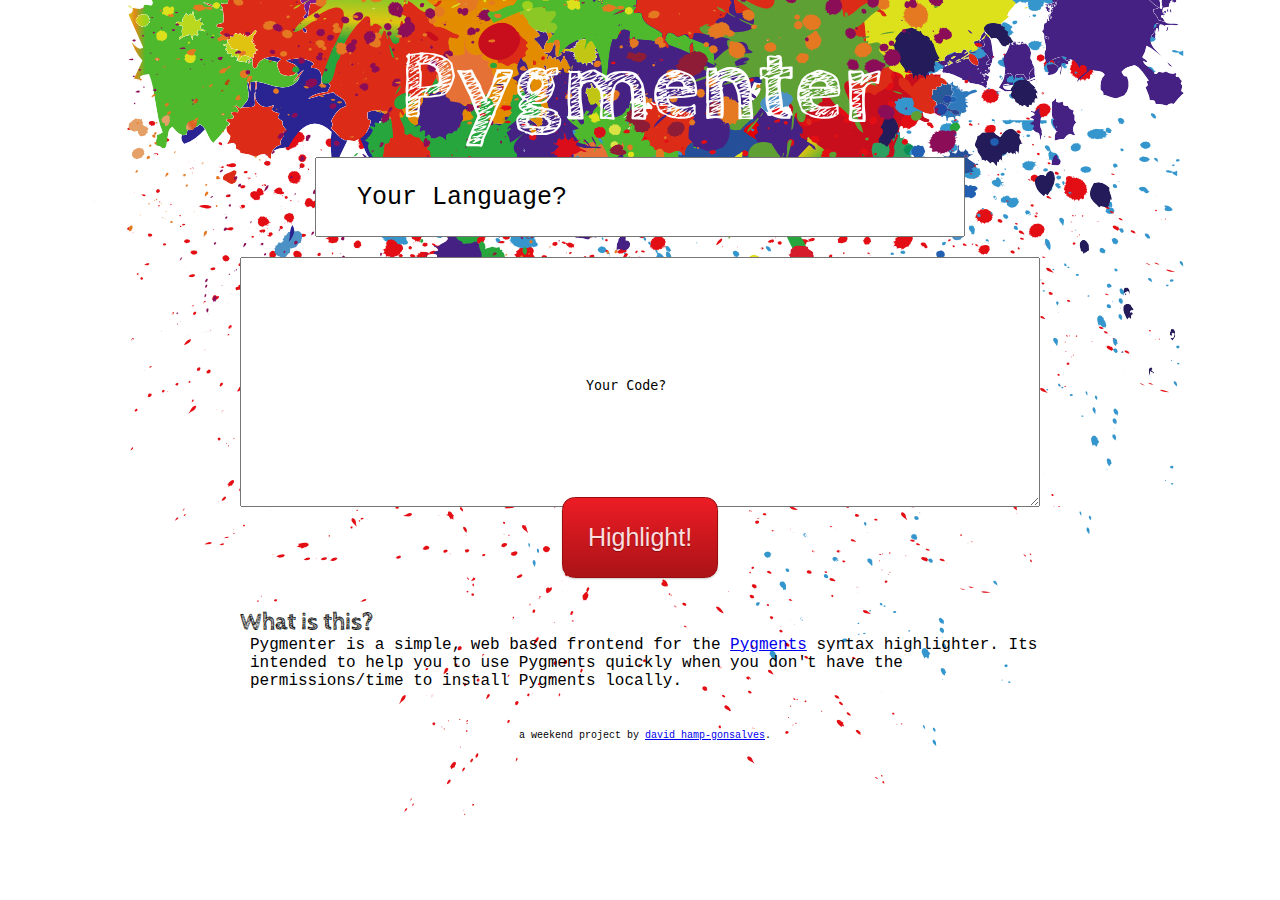
<file: index.html>
<html>
<head>
	<title>Pygmenter - Pygments from the Web</title>
    <link rel="stylesheet" href='/styles/pygmenter.css'>
   	<link id='pygment_style' href='/styles/pygments/friendly.css' rel='stylesheet' type='text/css'>
    <link href='http://fonts.googleapis.com/css?family=Cabin+Sketch:700' rel='stylesheet' type='text/css'>
	<script src="http://yui.yahooapis.com/3.4.1/build/yui/yui-min.js"></script>
	<link rel="SHORTCUT ICON" href="/images/favicon.ico"/>
	
	<script type="text/javascript">
	  var _gaq = _gaq || [];
	  _gaq.push(['_setAccount', 'UA-19849283-4']);
	  _gaq.push(['_trackPageview']);

	  (function() {
		var ga = document.createElement('script'); ga.type = 'text/javascript'; ga.async = true;
		ga.src = ('https:' == document.location.protocol ? 'https://ssl' : 'http://www') + '.google-analytics.com/ga.js';
		var s = document.getElementsByTagName('script')[0]; s.parentNode.insertBefore(ga, s);
	  })();

	</script>
</head>
<body>
	<h1><a href='/'>Pygmenter</a></h1>
    <input id=language type=text value='Your Language?'></input>
    <textarea id=code>



	
                             
                             
      	  
                                           
                                           Your Code?
    </textarea>
    <div id=social_buttons>

	<g:plusone></g:plusone> 
	</div>
	<div class=centered>
		<button id=button class='button red'>Highlight!</button>
	</div>
	
	<a name='syntax_output'></a>
	<div id=output_area>
		<h2>Html Markup</h2>
		<div id=html class=output>
			this would be some highlighted syntax
		</div>
		
		<h2>Highlighted Code</h2> 
		<div class=styles>
			<label for=style>style:</label>
			<select id=style onchange='updateStyle(this)'>
				<option value=monokai>monokai</option>      
				<option value=manni>manni</option>      
				<option value=perldoc>perldoc</option>				  
				<option value=borland>borland</option>				  
				<option value=colorful>colorful</option>				  
				<option value=default>default</option>				  
				<option value=murphy>murphy</option>				  
				<option value=vs>vs</option>				  
				<option value=trac>trac</option>				  
				<option value=tango>tango</option>				  
				<option value=fruity>fruity</option>				  
				<option value=autumn>autumn</option>				  
				<option value=bw>bw</option>			  
				<option value=emacs>emacs</option>
				<option value=pastie>pastie</option>
				<option value=friendly selected="selected">friendly</option>
				<option value=native>native</option>
			</select>
		</div>
		
		<div id=highlighted class='output syntax'>
			this would be highlighted code : )
		</div>
	</div>
	
	<div class=about>
		<h2>What is this?</h2>
		<div class=content>
			Pygmenter is a simple, web based frontend for the <a href='http://pygments.org/'>Pygments</a> syntax highlighter.  Its intended to help you to use Pygments quickly when you don't have the permissions/time to install Pygments locally.  
		</div>
	</div>
	<div id=credits class='centered content'>
		a weekend project by <a href='http://davidhampgonsalves.com'>david hamp-gonsalves</a>.
	</div>
	<script type='text/javascript'>
		var LANGUAGES = ['ABAP','ANTLR','ANTLR With ActionScript Target','ANTLR With C# Target','ANTLR With CPP Target','ANTLR With Java Target','ANTLR With ObjectiveC Target','ANTLR With Perl Target','ANTLR With Python Target','ANTLR With Ruby Target','ActionScript','ActionScript 3','ApacheConf','AppleScript','Asymptote','BBCode','Bash','Bash Session','Batchfile','Befunge','Boo','Brainfuck','C','C#','C++','CMake','CSS','CSS+Django/Jinja','CSS+Genshi Text','CSS+Mako','CSS+Myghty','CSS+PHP','CSS+Ruby','CSS+Smarty','Cheetah','Clojure','Common Lisp','Cython','D','Darcs Patch','Debian Control file','Debian Sourcelist','Delphi','Diff','Django/Jinja','Dylan','ERB','Embedded Ragel','Erlang','Erlang erl session','Evoque','Fortran','GAS','GLSL','Genshi','Genshi Text','Gettext Catalog','Gherkin','Gnuplot','Go','Groff','HTML','HTML+Cheetah','HTML+Django/Jinja','HTML+Evoque','HTML+Genshi','HTML+Mako','HTML+Myghty','HTML+PHP','HTML+Smarty','Haskell','INI','IRC logs','Io','Java','Java Server Page','JavaScript','JavaScript+Cheetah','JavaScript+Django/Jinja','JavaScript+Genshi Text','JavaScript+Mako','JavaScript+Myghty','JavaScript+PHP','JavaScript+Ruby','JavaScript+Smarty','LLVM','Lighttpd configuration file','Literate Haskell','Logtalk','Lua','MOOCode','MXML','Makefile','Makefile','Mako','Matlab','Matlab session','MiniD','Modelica','MoinMoin/Trac Wiki markup','MuPAD','MySQL','Myghty','NASM','Newspeak','Nginx configuration file','NumPy','OCaml','Objective-C','Ooc','PHP','POVRay','Perl','Prolog','Python','Python 3','Python 3.0 Traceback','Python Traceback','Python console session','REBOL','RHTML','Ragel','Ragel in C Host','Ragel in CPP Host','Ragel in D Host','Ragel in Java Host','Ragel in Objective C Host','Ragel in Ruby Host','Raw token data','Redcode','Ruby','Ruby irb session','S','SQL','Scala','Scheme','Smalltalk','Smarty','SquidConf','Tcl','Tcsh','TeX','Text only','VB.net','Vala','VimL','XML','XML+Cheetah','XML+Django/Jinja','XML+Evoque','XML+Mako','XML+Myghty','XML+PHP','XML+Ruby','XML+Smarty','XSLT','YAML','aspx-cs','aspx-vb','c-objdump','cpp-objdump','d-objdump','objdump','reStructuredText','sqlite3con'];
		var LANGUAGE_IDS = ['abap','antlr','antlr-as','antlr-csharp','antlr-cpp','antlr-java','antlr-objc','antlr-perl','antlr-python','antlr-ruby','as','as3','apacheconf','applescript','asy','bbcode','bash','console','bat','befunge','boo','brainfuck','c','csharp','cpp','cmake','css','css+django','css+genshitext','css+mako','css+myghty','css+php','css+erb','css+smarty','cheetah','clojure','common-lisp','cython','d','dpatch','control','sourceslist','delphi','diff','django','dylan','erb','ragel-em','erlang','erl','evoque','fortran','gas','glsl','genshi','genshitext','pot','Cucumber','gnuplot','go','groff','html','html+cheetah','html+django','html+evoque','html+genshi','html+mako','html+myghty','html+php','html+smarty','haskell','ini','irc','io','java','jsp','js','js+cheetah','js+django','js+genshitext','js+mako','js+myghty','js+php','js+erb','js+smarty','llvm','lighty','lhs','logtalk','lua','moocode','mxml','basemake','make','mako','matlab','matlabsession','minid','modelica','trac-wiki','mupad','mysql','myghty','nasm','newspeak','nginx','numpy','ocaml','objective-c','ooc','php','pov','perl','prolog','python','python3','py3tb','pytb','pycon','rebol','rhtml','ragel','ragel-c','ragel-cpp','ragel-d','ragel-java','ragel-objc','ragel-ruby','raw','redcode','rb','rbcon','splus','sql','scala','scheme','smalltalk','smarty','squidconf','tcl','tcsh','tex','text','vb.net','vala','vim','xml','xml+cheetah','xml+django','xml+evoque','xml+mako','xml+myghty','xml+php','xml+erb','xml+smarty','xslt','yaml','aspx-cs','aspx-vb','c-objdump','cpp-objdump','d-objdump','objdump','rst','sqlite3'];
		var LANGUAGE_ID = 'language';
		var CODE_ID = 'code';
		var inputIds = [LANGUAGE_ID, CODE_ID];

		YUI().use('event-base', function(Y) {init();})
		function init() {
			setupInputs();
			
			document.getElementById('button').addEventListener('click', function() {
				if(validateInputs())
					highlightCode();
			});
		}
		
		
		function setupInputs() {
			for(var id in inputIds) {
				var input = document.getElementById(inputIds[id]);
				input.title = input.value
				
				input.addEventListener('focus', function(e) {
					if(e.target.value === e.target.title)
						e.target.value = '';
				});
				
				input.addEventListener('blur', function(e) {
					if(e.target.value === '')
						e.target.value = e.target.title;
				});
			}
			
			//yui for autocomplete drop down
			YUI().use('autocomplete', 'autocomplete-filters', 'autocomplete-highlighters', function (Y) {
				var language = Y.one('#language');
				language.plug(Y.Plugin.AutoComplete, {
					resultFilters    : 'phraseMatch',
					resultHighlighter: 'phraseMatch',
					source           : LANGUAGES,
					activateFirstItem: true,
					minQueryLength: 0,

				});
			
				language.on('focus', function () {
					language.ac.sendRequest('');
				});
			
				language.ac.on('results', function (e) {
					if (e.results.length) {
						lastValue = language.ac.get('value');
					} else {
						language.set('value', lastValue);
					}
				});
		
				language.ac.after('select', function (e) {
					lastValue = e.result.text;
				});
			});
		}
		
		function validateInputs() {			
			var valid = true;
			for(var id in inputIds) {
				var input = document.getElementById(inputIds[id]);
				
				if(input.value === input.title) {
					input.className = 'error';
					valid = false;
				} else if(inputIds[id] === LANGUAGE_ID && getLanguageId(input.value) === null) {
					input.className = 'error';
					valid = false;
				}else 
					input.className = '';
			}
						
			return valid;
		}
		
		function highlightCode() {
			window.location.hash="";
			//create url using lang/code 
			var xmlHttpRequest = createXMLHttpRequest();
			var lang = document.getElementById(LANGUAGE_ID).value;
			var code = document.getElementById(CODE_ID).value;
			
			lang = getLanguageId(lang);
				
			xmlHttpRequest.open('POST', '/pygmentize', true);
			var params = 'code=' + encodeURIComponent(code) + '&lang=' + encodeURIComponent(lang);
			
			xmlHttpRequest.setRequestHeader("Content-type", "application/x-www-form-urlencoded");
			xmlHttpRequest.onreadystatechange = function() {
				if (xmlHttpRequest.readyState == 4) {
					if (xmlHttpRequest.status != 200 || "" === xmlHttpRequest.responseText)
						alert('Oh no, looks like we are having a problem!');
					var response = JSON.parse(xmlHttpRequest.responseText);
					document.getElementById('html').innerHTML = escapeHtml(response.html);
					document.getElementById('highlighted').innerHTML = response.html;
					document.getElementById('output_area').style.display = 'block';
					window.location.hash="syntax_output";
				}
			};
			xmlHttpRequest.send(params);
		}
		
		function updateStyle(selector) {
			console.log('changing style');
			var styleUrl = '/styles/pygments/' + selector.options[selector.selectedIndex].value + '.css';
			document.getElementById('pygment_style').href = styleUrl;
		}
		
		 function createXMLHttpRequest() {
			try { return new XMLHttpRequest(); } catch(e) {}
			try { return new ActiveXObject("Msxml2.XMLHTTP"); } catch (e) {}
			try { return new ActiveXObject("Microsoft.XMLHTTP");} catch (error) {}
			alert("XMLHttpRequest not supported");
			return null;
		}
		
		function getLanguageId(language) {
			for(var i in LANGUAGES)
				if(LANGUAGES[i].toLowerCase() === language.toLowerCase())
					return LANGUAGE_IDS[i];
			return null;
		}
		
		//google +1
		(function() {
			var po = document.createElement('script'); po.type = 'text/javascript'; po.async = true;
			po.src = 'https://apis.google.com/js/plusone.js';
			var s = document.getElementsByTagName('script')[0]; s.parentNode.insertBefore(po, s);
		})();
		
		function escapeHtml(string) {
			return string.replace(/&/g,'&amp;').                                         
                replace(/>/g,'&gt;').                                           
                replace(/</g,'&lt;').                                           
                replace(/"/g,'&quot;')
                .replace(/\r?\n/g, "<br>")
                .replace(/\t/g, "&nbsp;&nbsp;&nbsp;&nbsp;");
		}
	</script>
</body>
</html>
</file>
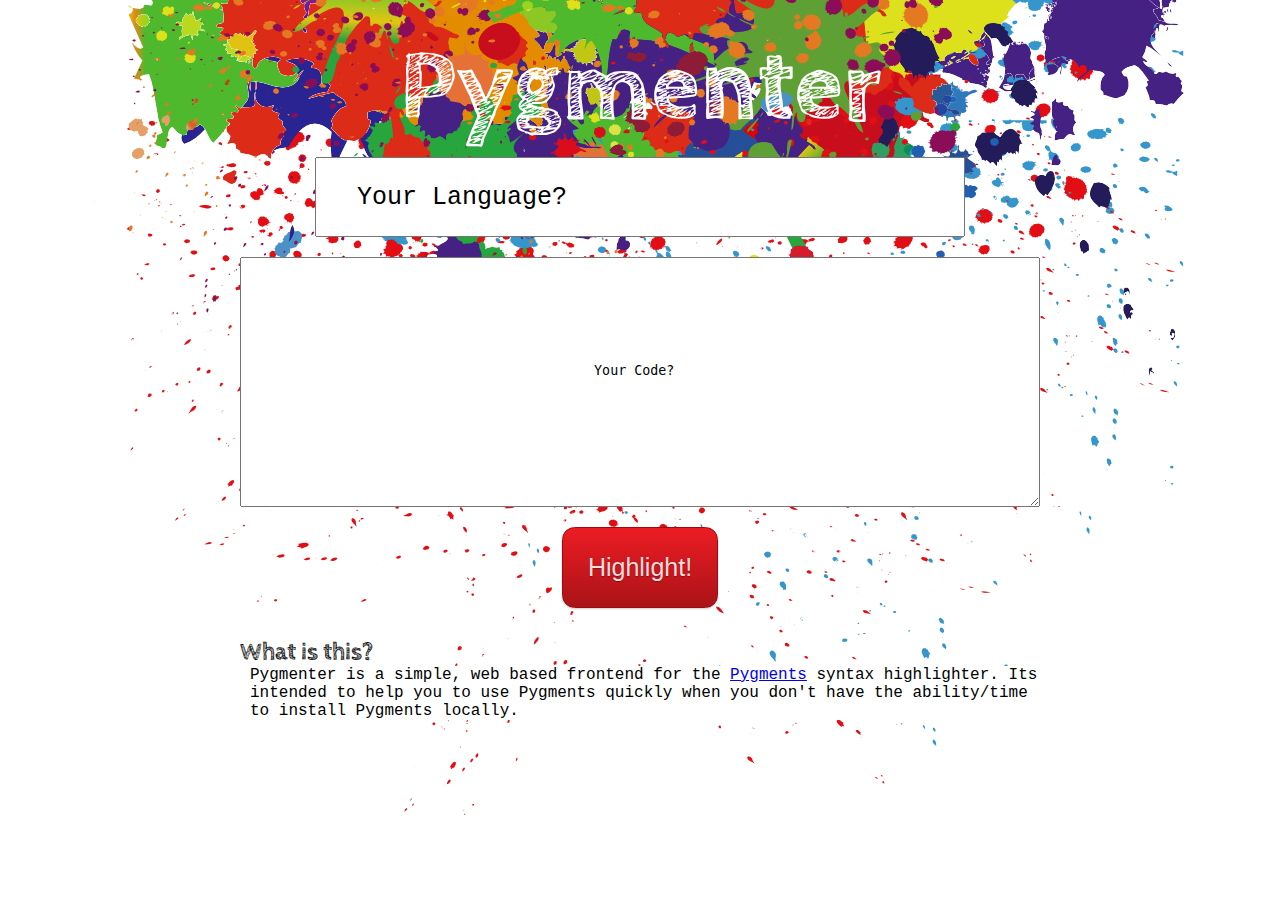
<file: pygmenter/pygmenter.htm>
<html>
<head>
    <link rel="stylesheet" href='./styles/pygmenter.css'>
    <link href='http://fonts.googleapis.com/css?family=Cabin+Sketch:700' rel='stylesheet' type='text/css'>
	<link href='http://fonts.googleapis.com/css?family=Sue+Ellen+Francisco' rel='stylesheet' type='text/css'>
	<script src="http://yui.yahooapis.com/3.4.0/build/yui/yui-min.js"></script>
</head>
<body onload='init()'>
	<h1>Pygmenter<g:plusone annotation="inline"></g:plusone></h1>
    <input id=language type=text value='Your Language?'></input>
    <textarea id=code>



	
                             
                             
      	  
                                            Your Code?
    </textarea>
	
	<div class=centered>
		<button id=button class='button red'>Highlight!</button>
	</div>
	
	<div class=output_area>
		<h2>Html Markup</h2>
		<div id=html class=output>
			this would be some highlighted syntax
		</div>
		
		<h2>Highlighted Code</h2>
		<div id=highlighted class=output>
			this would be highlighted code : )
		</div>
	</div>
	
	<div class=about>
		<h2>What is this?</h2>
		<div class=content>
			Pygmenter is a simple, web based frontend for the <a href='http://pygments.org/'>Pygments</a> syntax highlighter.  Its intended to help you to use Pygments quickly when you don't have the ability/time to install Pygments locally.  
		</div>
	</div>
	

	<script type='text/javascript'>
		var languages = ['ABAP','ANTLR','ANTLR With ActionScript Target','ANTLR With C# Target','ANTLR With CPP Target','ANTLR With Java Target','ANTLR With ObjectiveC Target','ANTLR With Perl Target','ANTLR With Python Target','ANTLR With Ruby Target','ActionScript','ActionScript 3','ApacheConf','AppleScript','Asymptote','BBCode','Bash','Bash Session','Batchfile','Befunge','Boo','Brainfuck','C','C#','C++','CMake','CSS','CSS+Django/Jinja','CSS+Genshi Text','CSS+Mako','CSS+Myghty','CSS+PHP','CSS+Ruby','CSS+Smarty','Cheetah','Clojure','Common Lisp','Cython','D','Darcs Patch','Debian Control file','Debian Sourcelist','Delphi','Diff','Django/Jinja','Dylan','ERB','Embedded Ragel','Erlang','Erlang erl session','Evoque','Fortran','GAS','GLSL','Genshi','Genshi Text','Gettext Catalog','Gherkin','Gnuplot','Go','Groff','HTML','HTML+Cheetah','HTML+Django/Jinja','HTML+Evoque','HTML+Genshi','HTML+Mako','HTML+Myghty','HTML+PHP','HTML+Smarty','Haskell','INI','IRC logs','Io','Java','Java Server Page','JavaScript','JavaScript+Cheetah','JavaScript+Django/Jinja','JavaScript+Genshi Text','JavaScript+Mako','JavaScript+Myghty','JavaScript+PHP','JavaScript+Ruby','JavaScript+Smarty','LLVM','Lighttpd configuration file','Literate Haskell','Logtalk','Lua','MOOCode','MXML','Makefile','Makefile','Mako','Matlab','Matlab session','MiniD','Modelica','MoinMoin/Trac Wiki markup','MuPAD','MySQL','Myghty','NASM','Newspeak','Nginx configuration file','NumPy','OCaml','Objective-C','Ooc','PHP','POVRay','Perl','Prolog','Python','Python 3','Python 3.0 Traceback','Python Traceback','Python console session','REBOL','RHTML','Ragel','Ragel in C Host','Ragel in CPP Host','Ragel in D Host','Ragel in Java Host','Ragel in Objective C Host','Ragel in Ruby Host','Raw token data','Redcode','Ruby','Ruby irb session','S','SQL','Scala','Scheme','Smalltalk','Smarty','SquidConf','Tcl','Tcsh','TeX','Text only','VB.net','Vala','VimL','XML','XML+Cheetah','XML+Django/Jinja','XML+Evoque','XML+Mako','XML+Myghty','XML+PHP','XML+Ruby','XML+Smarty','XSLT','YAML','aspx-cs','aspx-vb','c-objdump','cpp-objdump','d-objdump','objdump','reStructuredText','sqlite3con'];
		var languages_ids = ['abap','antlr','antlr-as','antlr-csharp','antlr-cpp','antlr-java','antlr-objc','antlr-perl','antlr-python','antlr-ruby','as','as3','apacheconf','applescript','asy','bbcode','bash','console','bat','befunge','boo','brainfuck','c','csharp','cpp','cmake','css','css+django','css+genshitext','css+mako','css+myghty','css+php','css+erb','css+smarty','cheetah','clojure','common-lisp','cython','d','dpatch','control','sourceslist','delphi','diff','django','dylan','erb','ragel-em','erlang','erl','evoque','fortran','gas','glsl','genshi','genshitext','pot','Cucumber','gnuplot','go','groff','html','html+cheetah','html+django','html+evoque','html+genshi','html+mako','html+myghty','html+php','html+smarty','haskell','ini','irc','io','java','jsp','js','js+cheetah','js+django','js+genshitext','js+mako','js+myghty','js+php','js+erb','js+smarty','llvm','lighty','lhs','logtalk','lua','moocode','mxml','basemake','make','mako','matlab','matlabsession','minid','modelica','trac-wiki','mupad','mysql','myghty','nasm','newspeak','nginx','numpy','ocaml','objective-c','ooc','php','pov','perl','prolog','python','python3','py3tb','pytb','pycon','rebol','rhtml','ragel','ragel-c','ragel-cpp','ragel-d','ragel-java','ragel-objc','ragel-ruby','raw','redcode','rb','rbcon','splus','sql','scala','scheme','smalltalk','smarty','squidconf','tcl','tcsh','tex','text','vb.net','vala','vim','xml','xml+cheetah','xml+django','xml+evoque','xml+mako','xml+myghty','xml+php','xml+erb','xml+smarty','xslt','yaml','aspx-cs','aspx-vb','c-objdump','cpp-objdump','d-objdump','objdump','rst','sqlite3'];
		var inputIds = ['language', 'code'];
		

		//google +1
		(function() {
			console.log('running!');
			var po = document.createElement('script'); po.type = 'text/javascript'; po.async = true;
			po.src = 'https://apis.google.com/js/plusone.js';
			var s = document.getElementsByTagName('script')[0]; s.parentNode.insertBefore(po, s);
		})();

		//yui for autocomplete drop down
		YUI().use('autocomplete', 'autocomplete-filters', 'autocomplete-highlighters', function (Y) {
			var language = Y.one('#language');
			language.plug(Y.Plugin.AutoComplete, {
				resultFilters    : 'phraseMatch',
				resultHighlighter: 'phraseMatch',
				source           : languages,
				activateFirstItem: true,
				minQueryLength: 0,

			});
			
			language.on('focus', function () {
				language.ac.sendRequest('');
			});
			
			language.ac.on('results', function (e) {
				if (e.results.length) {
					lastValue = language.ac.get('value');
				} else {
					language.set('value', lastValue);
				}
			});
    
			language.ac.after('select', function (e) {
				lastValue = e.result.text;
			});
		});
	
		function init() {
			setupInputs();
			
			document.getElementById('button').addEventListener('click', function() {
				if(validateInputs())
					highlightCode();
			});
		}
		
		function setupInputs() {
			for(var id in inputIds) {
				var input = document.getElementById(inputIds[id]);
				input.title = input.value
				
				input.addEventListener('focus', function(e) {
					if(e.target.value === e.target.title)
						e.target.value = '';
				});
				
				input.addEventListener('blur', function(e) {
					if(e.target.value === '')
						e.target.value = e.target.title;
				});
			}
		}
		
		function validateInputs() {			
			var valid = true;
			for(var id in inputIds) {
				var input = document.getElementById(inputIds[id]);
				
				if(input.value === input.title) {
					input.className = 'error';
					valid = false;
				} else
					input.className = '';
			}
			console.log(valid);
			return valid;
		}
		
		function highlightCode() {
		
		}
	</script>
</body>
</html>
</file>
<file: styles/pygmenter.css>
* {
	margin: 0;
	padding: 0;
}
body {
    font-color: #30381C;
    background-image: url('../images/background.png');
	background-repeat: no-repeat;
	background-position: center top;
	width: 800px;
	margin: 0 auto;
}

h1 {
	font-size: 100px;
	margin: 30px 0 10px 0;
	text-align: center;
	font-family: 'Cabin Sketch', cursive;
}

h1 a {
	color: white;
	text-decoration:none;
}

h2 {
	font-family: 'Cabin Sketch', cursive;
	margin-top: 30px;
}

#social_buttons {
	text-align:right;
	margin-top: 10px;
	margin-right: -35px;
}

.styles {float:right;margin-top:-25px}

#button {margin-top: -20px}

.button {
	margin: 20px auto 0 auto;
	outline: none;
	cursor: pointer;
	text-decoration: none;
	font: 25px sans-serif;
	padding: 25px;
	text-shadow: 0 1px 1px rgba(0,0,0,.3);
	-webkit-border-radius: .5em; 
	-moz-border-radius: .5em;
	border-radius: .5em;
	-webkit-box-shadow: 0 1px 2px rgba(0,0,0,.2);
	-moz-box-shadow: 0 1px 2px rgba(0,0,0,.2);
	box-shadow: 0 1px 2px rgba(0,0,0,.2);
}
.button:hover {
	text-decoration: none;
}

.button:active {
	position: relative;
	top: 1px;
}


/* button styles, taken from ... somewhere */
.red {
	color: #faddde;
	border: solid 1px #980c10;
	background: #d81b21;
	background: -webkit-gradient(linear, left top, left bottom, from(#ed1c24), to(#aa1317));
	background: -moz-linear-gradient(top,  #ed1c24,  #aa1317);
	filter:  progid:DXImageTransform.Microsoft.gradient(startColorstr='#ed1c24', endColorstr='#aa1317');
}
.red:hover {
	background: #b61318;
	background: -webkit-gradient(linear, left top, left bottom, from(#c9151b), to(#a11115));
	background: -moz-linear-gradient(top,  #c9151b,  #a11115);
	filter:  progid:DXImageTransform.Microsoft.gradient(startColorstr='#c9151b', endColorstr='#a11115');
}
.red:active {
	color: #de898c;
	background: -webkit-gradient(linear, left top, left bottom, from(#aa1317), to(#ed1c24));
	background: -moz-linear-gradient(top,  #aa1317,  #ed1c24);
	filter:  progid:DXImageTransform.Microsoft.gradient(startColorstr='#aa1317', endColorstr='#ed1c24');
}

input, textarea {
    display:block;
    width:100%;
	margin: 0 auto;
}

#language {
	font-family: Courier;
    height: 80px;
	width: 650px;
    font-size: 25px;
	padding-left: 40px;
}

#code {
    margin-top : 20px;    
    height: 250px;
}

#output_syntax {
	
}

.yui3-aclist-list {
	width: 630px;
	font-size: 17px;
	border: 10 solid rgb(200,200,200);
	border-top: 0;
	margin-top: -40px;
	background: white;
	z-index: 2;
	font-family: Courier;
}

.yui3-aclist-list-item:onhover {
	background: grey;
}

#output_area {display:none}

.output {
	border: dashed 5px rgb(200,200,200);
	padding: 10px;
	overflow:auto;
}

#credits {
	margin-top: 40px;
	margin-bottom: 20px;	
	font-size: 10px;
}

.content, label {
	margin-left: 10px;
	font-family: Courier, sans;
}

.error {
	border: 5px solid #D0351E;
	background-image: url('../images/error.png');
	background-repeat: no-repeat;
	background-position: 99% 96%;
}

.centered {text-align: center}
</file>
<file: styles/pygments/friendly.css>
.syntax .hll { background-color: #ffffcc }
.syntax  { background: #f0f0f0; }
.syntax .c { color: #60a0b0; font-style: italic } /* Comment */
.syntax .err { border: 1px solid #FF0000 } /* Error */
.syntax .k { color: #007020; font-weight: bold } /* Keyword */
.syntax .o { color: #666666 } /* Operator */
.syntax .cm { color: #60a0b0; font-style: italic } /* Comment.Multiline */
.syntax .cp { color: #007020 } /* Comment.Preproc */
.syntax .c1 { color: #60a0b0; font-style: italic } /* Comment.Single */
.syntax .cs { color: #60a0b0; background-color: #fff0f0 } /* Comment.Special */
.syntax .gd { color: #A00000 } /* Generic.Deleted */
.syntax .ge { font-style: italic } /* Generic.Emph */
.syntax .gr { color: #FF0000 } /* Generic.Error */
.syntax .gh { color: #000080; font-weight: bold } /* Generic.Heading */
.syntax .gi { color: #00A000 } /* Generic.Inserted */
.syntax .go { color: #808080 } /* Generic.Output */
.syntax .gp { color: #c65d09; font-weight: bold } /* Generic.Prompt */
.syntax .gs { font-weight: bold } /* Generic.Strong */
.syntax .gu { color: #800080; font-weight: bold } /* Generic.Subheading */
.syntax .gt { color: #0040D0 } /* Generic.Traceback */
.syntax .kc { color: #007020; font-weight: bold } /* Keyword.Constant */
.syntax .kd { color: #007020; font-weight: bold } /* Keyword.Declaration */
.syntax .kn { color: #007020; font-weight: bold } /* Keyword.Namespace */
.syntax .kp { color: #007020 } /* Keyword.Pseudo */
.syntax .kr { color: #007020; font-weight: bold } /* Keyword.Reserved */
.syntax .kt { color: #902000 } /* Keyword.Type */
.syntax .m { color: #40a070 } /* Literal.Number */
.syntax .s { color: #4070a0 } /* Literal.String */
.syntax .na { color: #4070a0 } /* Name.Attribute */
.syntax .nb { color: #007020 } /* Name.Builtin */
.syntax .nc { color: #0e84b5; font-weight: bold } /* Name.Class */
.syntax .no { color: #60add5 } /* Name.Constant */
.syntax .nd { color: #555555; font-weight: bold } /* Name.Decorator */
.syntax .ni { color: #d55537; font-weight: bold } /* Name.Entity */
.syntax .ne { color: #007020 } /* Name.Exception */
.syntax .nf { color: #06287e } /* Name.Function */
.syntax .nl { color: #002070; font-weight: bold } /* Name.Label */
.syntax .nn { color: #0e84b5; font-weight: bold } /* Name.Namespace */
.syntax .nt { color: #062873; font-weight: bold } /* Name.Tag */
.syntax .nv { color: #bb60d5 } /* Name.Variable */
.syntax .ow { color: #007020; font-weight: bold } /* Operator.Word */
.syntax .w { color: #bbbbbb } /* Text.Whitespace */
.syntax .mf { color: #40a070 } /* Literal.Number.Float */
.syntax .mh { color: #40a070 } /* Literal.Number.Hex */
.syntax .mi { color: #40a070 } /* Literal.Number.Integer */
.syntax .mo { color: #40a070 } /* Literal.Number.Oct */
.syntax .sb { color: #4070a0 } /* Literal.String.Backtick */
.syntax .sc { color: #4070a0 } /* Literal.String.Char */
.syntax .sd { color: #4070a0; font-style: italic } /* Literal.String.Doc */
.syntax .s2 { color: #4070a0 } /* Literal.String.Double */
.syntax .se { color: #4070a0; font-weight: bold } /* Literal.String.Escape */
.syntax .sh { color: #4070a0 } /* Literal.String.Heredoc */
.syntax .si { color: #70a0d0; font-style: italic } /* Literal.String.Interpol */
.syntax .sx { color: #c65d09 } /* Literal.String.Other */
.syntax .sr { color: #235388 } /* Literal.String.Regex */
.syntax .s1 { color: #4070a0 } /* Literal.String.Single */
.syntax .ss { color: #517918 } /* Literal.String.Symbol */
.syntax .bp { color: #007020 } /* Name.Builtin.Pseudo */
.syntax .vc { color: #bb60d5 } /* Name.Variable.Class */
.syntax .vg { color: #bb60d5 } /* Name.Variable.Global */
.syntax .vi { color: #bb60d5 } /* Name.Variable.Instance */
.syntax .il { color: #40a070 } /* Literal.Number.Integer.Long */
</file>
<file: pygmenter/styles/pygmenter.css>
* {
	margin: 0;
	padding: 0;
}
body {
    font-color: #30381C;
    background-image: url('../images/background.png');
	background-repeat: no-repeat;
	background-position: center top;
	width: 800px;
	margin: 0 auto;
}

h1 {
	font-size: 100px;
	color: white;
	margin: 30px 0 10px 0;
	text-align: center;
	font-family: 'Cabin Sketch', cursive;
}

h2 {
	font-family: 'Cabin Sketch', cursive;
	margin-top: 30px;
}

.button {
	margin: 20px auto 0 auto;
	outline: none;
	cursor: pointer;
	text-decoration: none;
	font: 25px sans-serif;
	padding: 25px;
	text-shadow: 0 1px 1px rgba(0,0,0,.3);
	-webkit-border-radius: .5em; 
	-moz-border-radius: .5em;
	border-radius: .5em;
	-webkit-box-shadow: 0 1px 2px rgba(0,0,0,.2);
	-moz-box-shadow: 0 1px 2px rgba(0,0,0,.2);
	box-shadow: 0 1px 2px rgba(0,0,0,.2);
}
.button:hover {
	text-decoration: none;
}

.button:active {
	position: relative;
	top: 1px;
}


.red {
	color: #faddde;
	border: solid 1px #980c10;
	background: #d81b21;
	background: -webkit-gradient(linear, left top, left bottom, from(#ed1c24), to(#aa1317));
	background: -moz-linear-gradient(top,  #ed1c24,  #aa1317);
	filter:  progid:DXImageTransform.Microsoft.gradient(startColorstr='#ed1c24', endColorstr='#aa1317');
}
.red:hover {
	background: #b61318;
	background: -webkit-gradient(linear, left top, left bottom, from(#c9151b), to(#a11115));
	background: -moz-linear-gradient(top,  #c9151b,  #a11115);
	filter:  progid:DXImageTransform.Microsoft.gradient(startColorstr='#c9151b', endColorstr='#a11115');
}
.red:active {
	color: #de898c;
	background: -webkit-gradient(linear, left top, left bottom, from(#aa1317), to(#ed1c24));
	background: -moz-linear-gradient(top,  #aa1317,  #ed1c24);
	filter:  progid:DXImageTransform.Microsoft.gradient(startColorstr='#aa1317', endColorstr='#ed1c24');
}

input, textarea {
    display:block;
    width:100%;
	margin: 0 auto;
}

#language {
	font-family: Courier;
    height: 80px;
	width: 650px;
    font-size: 25px;
	padding-left: 40px;
}

#code {
    margin-top : 20px;    
    height: 250px;
}

#output_syntax {
	
}

.yui3-aclist-list {
	width: 630px;
	font-size: 20px;
	border-bottom: 10 solid rgb(100, 189, 71);
	border-right: 10 solid rgb(100, 189, 71);
	border-left: 10 solid rgb(100, 189, 71);
	margin-top: -40px;
	background: white;
	z-index: 2;
	font-family: Courier;
}

.yui3-aclist-list-item:onhover {
	background: grey;
}

.output_area {display:none}

.output {
	border: dashed 5px rgb(200,200,200);
	padding: 10px;
}

.about {
	margin-bottom: 50px;
}

.content {
	background:white;
	margin-left: 10px;
	font-family: Courier, sans;
}

.error {
	border: 5px solid #D0351E;
	background-image: url('../images/error.png');
	background-repeat: no-repeat;
	background-position: 99% 96%;
}

.centered {text-align: center}
</file>
